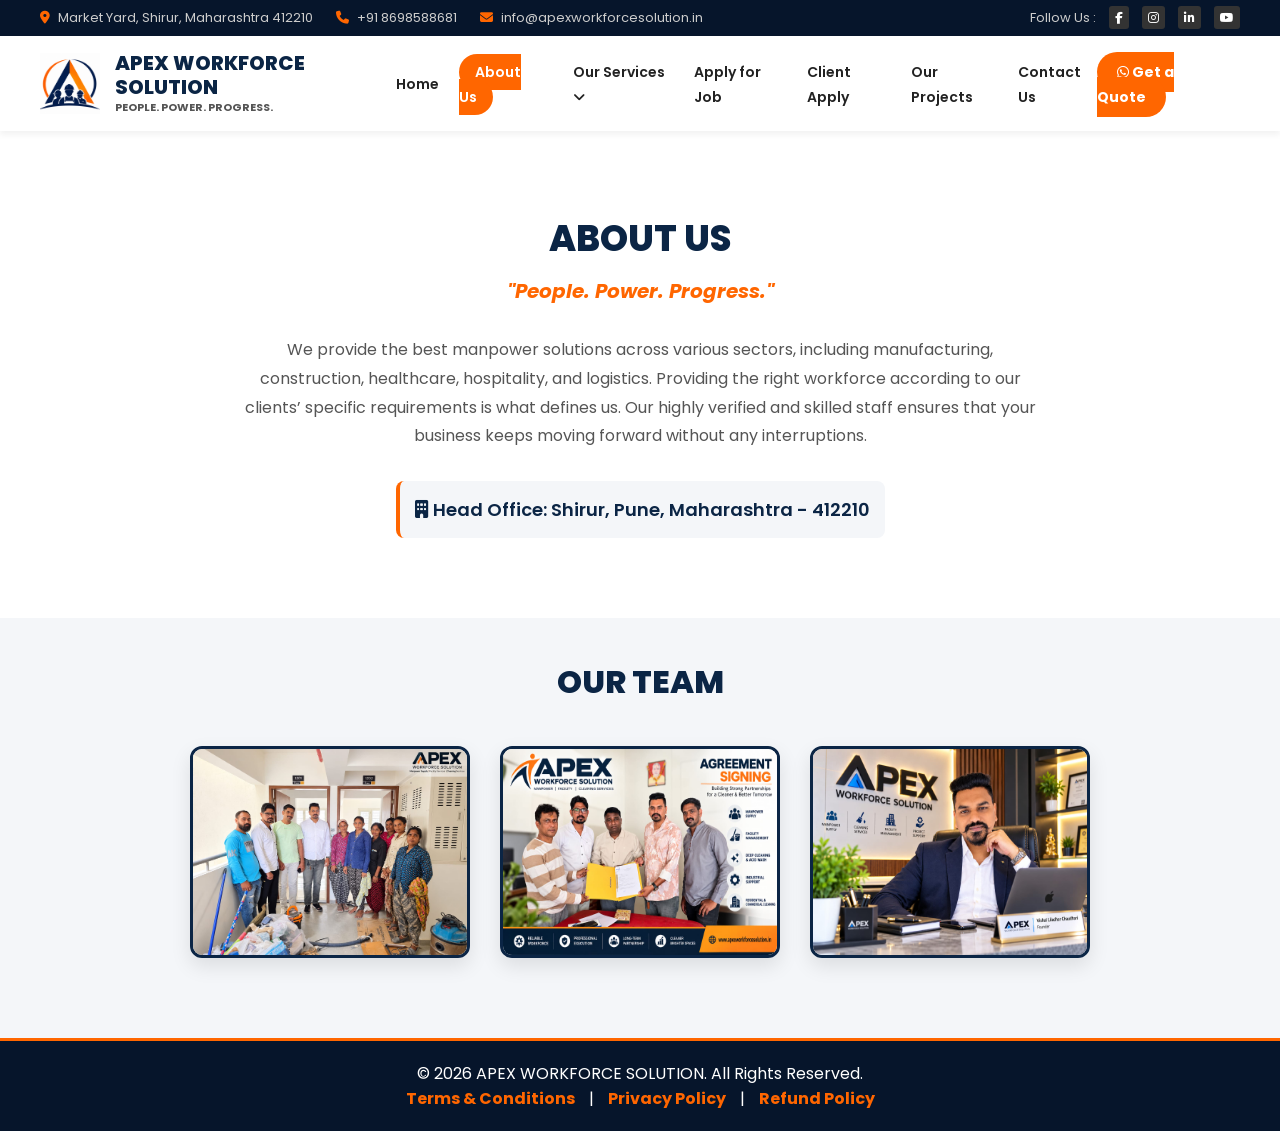
<file: about.html>
<!DOCTYPE html>
<html lang="en">
<head>
    <meta charset="UTF-8">
    <meta name="viewport" content="width=device-width, initial-scale=1.0">
    <title>About Us - APEX WORKFORCE SOLUTION</title>
    <link rel="icon" type="image/png" href="Apex.logo.png">
    <link rel="stylesheet" href="style.css">
    
    <!-- FontAwesome for Icons -->
    <link rel="stylesheet" href="https://cdnjs.cloudflare.com/ajax/libs/font-awesome/6.4.0/css/all.min.css">
    
    <!-- About Us ani Team Page sathi extra CSS -->
    <style>
        .about-page-section {
            padding: 80px 20px;
            background-color: white;
            text-align: center;
        }
        .about-title {
            color: var(--primary-blue);
            font-size: 36px;
            font-weight: 800;
            margin-bottom: 10px;
        }
        .about-motto {
            color: var(--primary-orange);
            font-size: 20px;
            font-style: italic;
            margin-bottom: 30px;
        }
        .about-desc {
            font-size: 16px;
            color: #555;
            max-width: 800px;
            margin: 0 auto 30px;
            line-height: 1.8;
        }
        .head-office {
            font-size: 18px;
            color: var(--primary-blue);
            font-weight: 600;
            background-color: #f4f6f9;
            padding: 15px;
            border-radius: 8px;
            display: inline-block;
            border-left: 4px solid var(--primary-orange);
        }

        .team-section {
            padding: 40px 20px 80px;
            background-color: #f4f6f9;
            text-align: center;
        }
        .team-title {
            color: var(--primary-blue);
            font-size: 32px;
            font-weight: 800;
            margin-bottom: 40px;
        }
        .team-container {
            display: flex;
            justify-content: center;
            gap: 30px;
            flex-wrap: wrap;
        }
        .team-img {
            width: 100%;
            max-width: 280px;
            height: auto;
            border-radius: 12px;
            border: 3px solid var(--primary-blue);
            box-shadow: 0 8px 20px rgba(0,0,0,0.1);
            transition: transform 0.3s ease, border-color 0.3s ease;
        }
        .team-img:hover {
            transform: translateY(-10px);
            border-color: var(--primary-orange);
        }
    </style>
</head>
<body>

    <!-- Top Bar -->
    <div class="top-bar">
        <div class="top-left">
            <span><i class="fa-solid fa-location-dot"></i> Market Yard, Shirur, Maharashtra 412210</span>
            <span><i class="fa-solid fa-phone"></i> +91 8698588681</span>
            <span><i class="fa-solid fa-envelope"></i> info@apexworkforcesolution.in</span>
        </div>
        <div class="top-right">
            <span>Follow Us :</span>
            <a href="#"><i class="fa-brands fa-facebook-f"></i></a>
            <a href="#"><i class="fa-brands fa-instagram"></i></a>
            <a href="#"><i class="fa-brands fa-linkedin-in"></i></a>
            <a href="#"><i class="fa-brands fa-youtube"></i></a>
        </div>
    </div>

    <!-- Header / Navbar -->
    <header class="header">
        <div class="logo-container">
            <img src="Apex.logo.png" alt="Apex Logo" class="logo">
            <div class="company-info">
                <h1>APEX WORKFORCE SOLUTION</h1>
                <p class="motto">PEOPLE. POWER. PROGRESS.</p>
            </div>
        </div>
        <nav class="navbar">
            <ul>
                <li><a href="index.html">Home</a></li>
                <li><a href="about.html" class="active-btn">About Us</a></li>
                <li><a href="#">Our Services <i class="fa-solid fa-angle-down"></i></a></li>
                <li><a href="worker-apply.html" target="_blank">Apply for Job</a></li>
                <li><a href="client-apply.html" target="_blank">Client Apply</a></li>
                <li><a href="#">Our Projects</a></li>
                <li><a href="trainer.html" target="_blank">Contact Us</a></li>
            </ul>
        </nav>
        <div class="header-btn">
            <a href="#" class="quote-btn"><i class="fa-brands fa-whatsapp"></i> Get a Quote</a>
        </div>
    </header>

    <!-- About Us Section -->
    <section class="about-page-section">
        <div class="container">
            <h2 class="about-title">ABOUT US</h2>
            <h3 class="about-motto">"People. Power. Progress."</h3>
            <p class="about-desc">
                We provide the best manpower solutions across various sectors, including manufacturing, construction, healthcare, hospitality, and logistics. Providing the right workforce according to our clients’ specific requirements is what defines us. Our highly verified and skilled staff ensures that your business keeps moving forward without any interruptions.
            </p>
            <div class="head-office">
                <i class="fa-solid fa-building"></i> Head Office: Shirur, Pune, Maharashtra - 412210
            </div>
        </div>
    </section>

    <!-- Our Team Section -->
    <section class="team-section">
        <div class="container">
            <h2 class="team-title">OUR TEAM</h2>
            <div class="team-container">
                <!-- Team Images (Apx1, Apx2, Apx3 naave thevli ahet) -->
                <img src="Apx1.jpeg" alt="Team Member 1" class="team-img">
                <img src="Apx2.jpeg" alt="Team Member 2" class="team-img">
                <img src="Apx3.jpeg" alt="Team Member 3" class="team-img">
            </div>
        </div>
    </section>

    <!-- Footer -->
    <footer class="footer">
        <p>&copy; 2026 APEX WORKFORCE SOLUTION. All Rights Reserved.</p>
        <div class="social-links">
            <a href="terms.html">Terms & Conditions</a> | <a href="privacy.html">Privacy Policy</a> | <a href="refund.html">Refund Policy</a>
        </div>
    </footer>

</body>
</html>
</file>
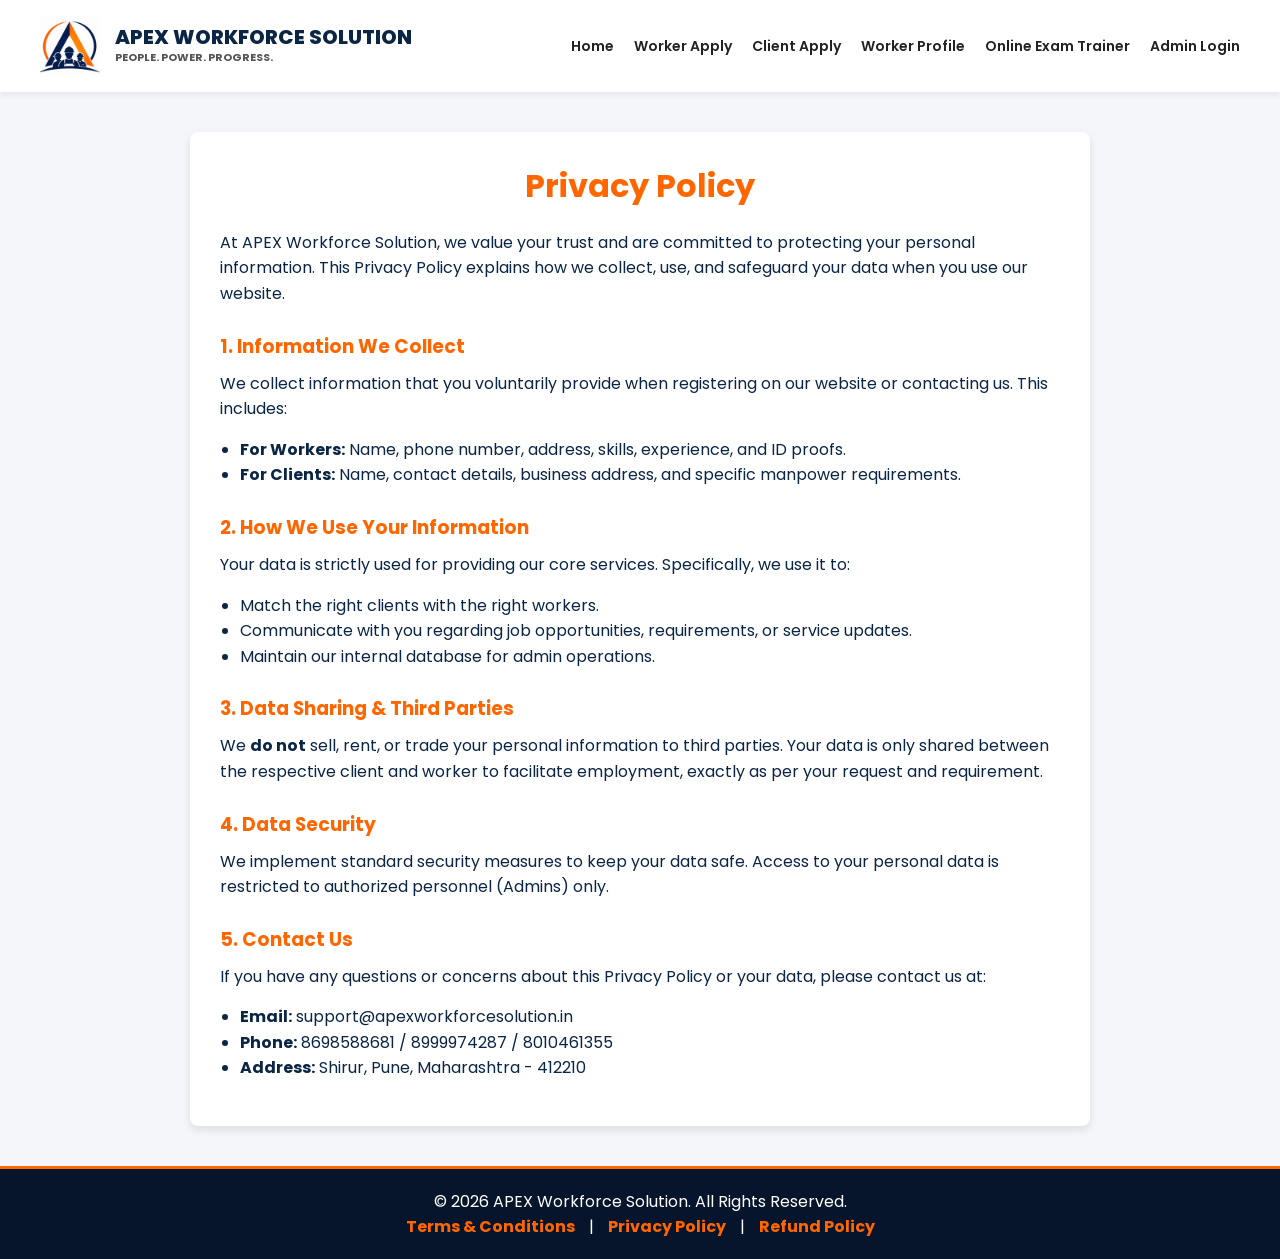
<file: privacy.html>
<!DOCTYPE html>
<html lang="en">
<head>
    <meta charset="UTF-8">
    <meta name="viewport" content="width=device-width, initial-scale=1.0">
    <meta http-equiv="Cache-Control" content="no-cache, no-store, must-revalidate" />
  <meta http-equiv="Pragma" content="no-cache"/>
  <meta http-equiv="Expires" content="0" />
    <title>Privacy Policy - APEX Workforce Solution</title>
    <link rel="icon" type="image/png" href="Apex.logo.png">
    <link rel="stylesheet" href="style.css">
    
    <!-- Legal Pages sathi thodi extra CSS (Fakt hya page purti) -->
    <style>
        .legal-container {
            max-width: 900px;
            margin: 40px auto;
            padding: 30px;
            background-color: white;
            color: #0b2545;
            text-align: left;
            border-radius: 8px;
            box-shadow: 0 4px 8px rgba(0,0,0,0.1);
        }
        .legal-container h1 {
            color: #ff6600;
            text-align: center;
            margin-bottom: 20px;
        }
        .legal-container h3 {
            color: #ff6600;
            margin-top: 25px;
            margin-bottom: 10px;
        }
        .legal-container p, .legal-container ul {
            font-size: 16px;
            line-height: 1.6;
            margin-bottom: 15px;
        }
        .legal-container ul {
            padding-left: 20px;
        }
    </style>
</head>
<body>

    <!-- Header Section -->
    <header class="header">
        <div class="logo-container">
            <img src="Apex.logo.png" alt="Apex Logo" class="logo">
            <div class="company-info">
                <h1>APEX WORKFORCE SOLUTION</h1>
                <p class="motto">PEOPLE. POWER. PROGRESS.</p>
            </div>
        </div>
        <nav class="navbar">
            <ul>
                <li><a href="index.html">Home</a></li>
                <li><a href="worker-apply.html" target="_blank">Worker Apply</a></li>
                <li><a href="client-apply.html" target="_blank">Client Apply</a></li>
                <li><a href="worker-profile.html" target="_blank">Worker Profile</a></li>
                <li><a href="trainer.html" target="_blank">Online Exam Trainer</a></li>
                <li><a href="admin-login.html" target="_blank">Admin Login</a></li>
            </ul>
        </nav>
    </header>

    <!-- Privacy Policy Content -->
    <main class="legal-container">
        <h1>Privacy Policy</h1>
        <p>At APEX Workforce Solution, we value your trust and are committed to protecting your personal information. This Privacy Policy explains how we collect, use, and safeguard your data when you use our website.</p>

        <h3>1. Information We Collect</h3>
        <p>We collect information that you voluntarily provide when registering on our website or contacting us. This includes:</p>
        <ul>
            <li><strong>For Workers:</strong> Name, phone number, address, skills, experience, and ID proofs.</li>
            <li><strong>For Clients:</strong> Name, contact details, business address, and specific manpower requirements.</li>
        </ul>

        <h3>2. How We Use Your Information</h3>
        <p>Your data is strictly used for providing our core services. Specifically, we use it to:</p>
        <ul>
            <li>Match the right clients with the right workers.</li>
            <li>Communicate with you regarding job opportunities, requirements, or service updates.</li>
            <li>Maintain our internal database for admin operations.</li>
        </ul>

        <h3>3. Data Sharing & Third Parties</h3>
        <p>We <strong>do not</strong> sell, rent, or trade your personal information to third parties. Your data is only shared between the respective client and worker to facilitate employment, exactly as per your request and requirement.</p>

        <h3>4. Data Security</h3>
        <p>We implement standard security measures to keep your data safe. Access to your personal data is restricted to authorized personnel (Admins) only.</p>

        <h3>5. Contact Us</h3>
        <p>If you have any questions or concerns about this Privacy Policy or your data, please contact us at:</p>
        <ul>
            <li><strong>Email:</strong> support@apexworkforcesolution.in</li>
            <li><strong>Phone:</strong> 8698588681 / 8999974287 / 8010461355</li>
            <li><strong>Address:</strong> Shirur, Pune, Maharashtra - 412210</li>
        </ul>
    </main>

    <!-- Footer Section -->
    <footer class="footer">
        <p>&copy; 2026 APEX Workforce Solution. All Rights Reserved.</p>
        <div class="social-links">
            <a href="terms.html">Terms & Conditions</a> | 
            <a href="privacy.html">Privacy Policy</a> | 
            <a href="refund.html">Refund Policy</a>
        </div>
    </footer>

</body>
</html>
</file>
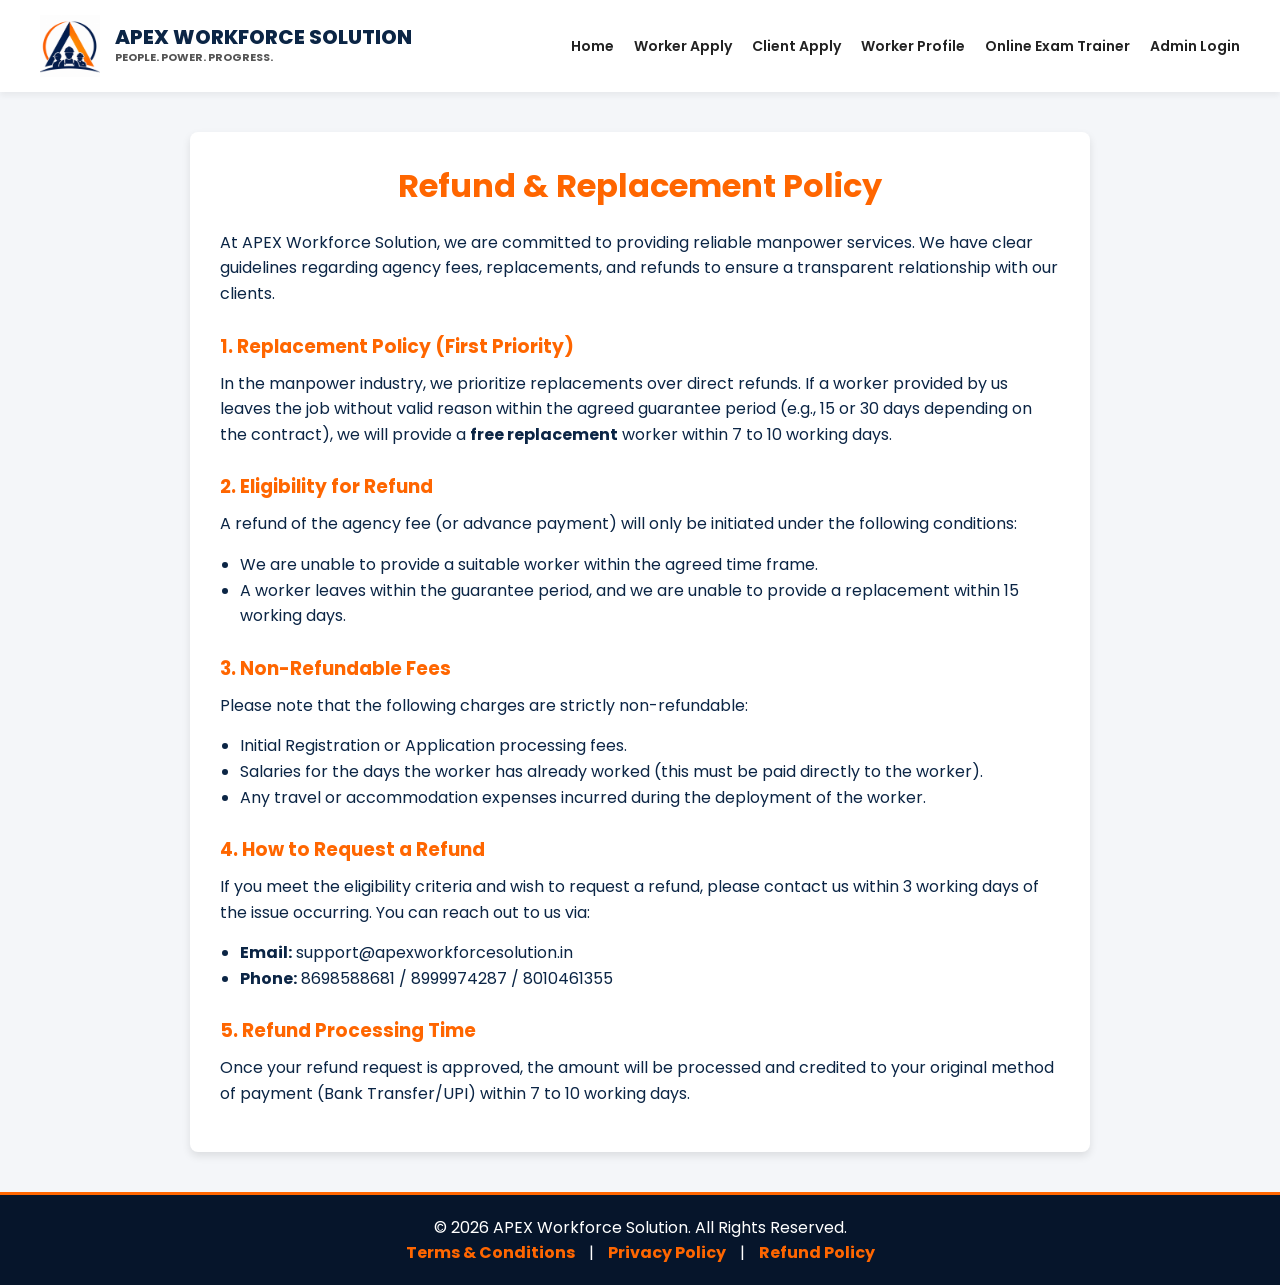
<file: refund.html>
<!DOCTYPE html>
<html lang="en">
<head>
    <meta charset="UTF-8">
    <meta name="viewport" content="width=device-width, initial-scale=1.0">
    <meta http-equiv="Cache-Control" content="no-cache, no-store, must-revalidate" />
  <meta http-equiv="Pragma" content="no-cache"/>
  <meta http-equiv="Expires" content="0" />
    <title>Refund & Replacement Policy - APEX Workforce Solution</title>
    <link rel="icon" type="image/png" href="Apex.logo.png">
    <link rel="stylesheet" href="style.css">
    
    <!-- Legal Pages sathi thodi extra CSS (Fakt hya page purti) -->
    <style>
        .legal-container {
            max-width: 900px;
            margin: 40px auto;
            padding: 30px;
            background-color: white;
            color: #0b2545;
            text-align: left;
            border-radius: 8px;
            box-shadow: 0 4px 8px rgba(0,0,0,0.1);
        }
        .legal-container h1 {
            color: #ff6600;
            text-align: center;
            margin-bottom: 20px;
        }
        .legal-container h3 {
            color: #ff6600;
            margin-top: 25px;
            margin-bottom: 10px;
        }
        .legal-container p, .legal-container ul {
            font-size: 16px;
            line-height: 1.6;
            margin-bottom: 15px;
        }
        .legal-container ul {
            padding-left: 20px;
        }
    </style>
</head>
<body>

    <!-- Header Section -->
    <header class="header">
        <div class="logo-container">
            <img src="Apex.logo.png" alt="Apex Logo" class="logo">
            <div class="company-info">
                <h1>APEX WORKFORCE SOLUTION</h1>
                <p class="motto">PEOPLE. POWER. PROGRESS.</p>
            </div>
        </div>
        <nav class="navbar">
            <ul>
                <li><a href="index.html">Home</a></li>
                <li><a href="worker-apply.html" target="_blank">Worker Apply</a></li>
                <li><a href="client-apply.html" target="_blank">Client Apply</a></li>
                <li><a href="worker-profile.html" target="_blank">Worker Profile</a></li>
                <li><a href="trainer.html" target="_blank">Online Exam Trainer</a></li>
                <li><a href="admin-login.html" target="_blank">Admin Login</a></li>
            </ul>
        </nav>
    </header>

    <!-- Refund Policy Content -->
    <main class="legal-container">
        <h1>Refund & Replacement Policy</h1>
        <p>At APEX Workforce Solution, we are committed to providing reliable manpower services. We have clear guidelines regarding agency fees, replacements, and refunds to ensure a transparent relationship with our clients.</p>

        <h3>1. Replacement Policy (First Priority)</h3>
        <p>In the manpower industry, we prioritize replacements over direct refunds. If a worker provided by us leaves the job without valid reason within the agreed guarantee period (e.g., 15 or 30 days depending on the contract), we will provide a <strong>free replacement</strong> worker within 7 to 10 working days.</p>

        <h3>2. Eligibility for Refund</h3>
        <p>A refund of the agency fee (or advance payment) will only be initiated under the following conditions:</p>
        <ul>
            <li>We are unable to provide a suitable worker within the agreed time frame.</li>
            <li>A worker leaves within the guarantee period, and we are unable to provide a replacement within 15 working days.</li>
        </ul>

        <h3>3. Non-Refundable Fees</h3>
        <p>Please note that the following charges are strictly non-refundable:</p>
        <ul>
            <li>Initial Registration or Application processing fees.</li>
            <li>Salaries for the days the worker has already worked (this must be paid directly to the worker).</li>
            <li>Any travel or accommodation expenses incurred during the deployment of the worker.</li>
        </ul>

        <h3>4. How to Request a Refund</h3>
        <p>If you meet the eligibility criteria and wish to request a refund, please contact us within 3 working days of the issue occurring. You can reach out to us via:</p>
        <ul>
            <li><strong>Email:</strong> support@apexworkforcesolution.in</li>
            <li><strong>Phone:</strong> 8698588681 / 8999974287 / 8010461355</li>
        </ul>

        <h3>5. Refund Processing Time</h3>
        <p>Once your refund request is approved, the amount will be processed and credited to your original method of payment (Bank Transfer/UPI) within 7 to 10 working days.</p>
    </main>

    <!-- Footer Section -->
    <footer class="footer">
        <p>&copy; 2026 APEX Workforce Solution. All Rights Reserved.</p>
        <div class="social-links">
            <a href="terms.html">Terms & Conditions</a> | 
            <a href="privacy.html">Privacy Policy</a> | 
            <a href="refund.html">Refund Policy</a>
        </div>
    </footer>

</body>
</html>
</file>
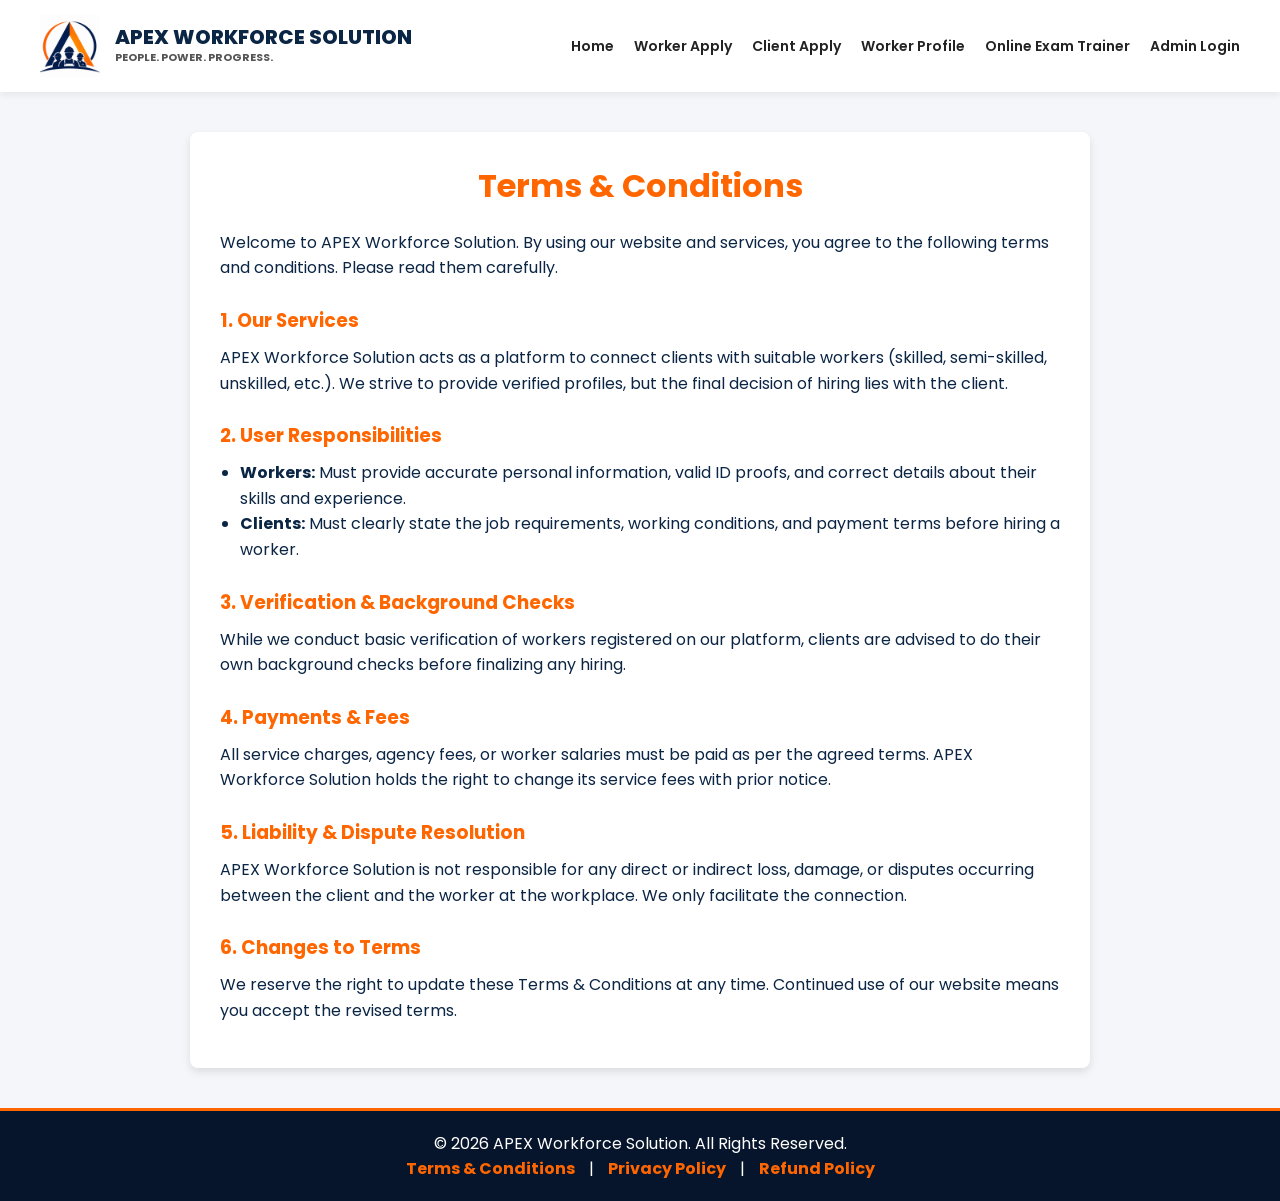
<file: terms.html>
<!DOCTYPE html>
<html lang="en">
<head>
    <meta charset="UTF-8">
    <meta name="viewport" content="width=device-width, initial-scale=1.0">
    <meta http-equiv="Cache-Control" content="no-cache, no-store, must-revalidate" />
  <meta http-equiv="Pragma" content="no-cache"/>
  <meta http-equiv="Expires" content="0" />
    <title>Terms & Conditions - APEX Workforce Solution</title>
    <link rel="icon" type="image/png" href="Apex.logo.png">
    <link rel="stylesheet" href="style.css">
    
    <!-- Legal Pages sathi thodi extra CSS (Fakt hya page purti) -->
    <style>
        .legal-container {
            max-width: 900px;
            margin: 40px auto;
            padding: 30px;
            background-color: white;
            color: #0b2545;
            text-align: left;
            border-radius: 8px;
            box-shadow: 0 4px 8px rgba(0,0,0,0.1);
        }
        .legal-container h1 {
            color: #ff6600;
            text-align: center;
            margin-bottom: 20px;
        }
        .legal-container h3 {
            color: #ff6600;
            margin-top: 25px;
            margin-bottom: 10px;
        }
        .legal-container p, .legal-container ul {
            font-size: 16px;
            line-height: 1.6;
            margin-bottom: 15px;
        }
        .legal-container ul {
            padding-left: 20px;
        }
    </style>
</head>
<body>

    <!-- Header Section (Same as Home Page) -->
    <header class="header">
        <div class="logo-container">
            <img src="Apex.logo.png" alt="Apex Logo" class="logo">
            <div class="company-info">
                <h1>APEX WORKFORCE SOLUTION</h1>
                <p class="motto">PEOPLE. POWER. PROGRESS.</p>
            </div>
        </div>
        <nav class="navbar">
            <ul>
                <li><a href="index.html">Home</a></li>
                <li><a href="worker-apply.html" target="_blank">Worker Apply</a></li>
                <li><a href="client-apply.html" target="_blank">Client Apply</a></li>
                <li><a href="worker-profile.html" target="_blank">Worker Profile</a></li>
                <li><a href="trainer.html" target="_blank">Online Exam Trainer</a></li>
                <li><a href="admin-login.html" target="_blank">Admin Login</a></li>
            </ul>
        </nav>
    </header>

    <!-- Terms & Conditions Content -->
    <main class="legal-container">
        <h1>Terms & Conditions</h1>
        <p>Welcome to APEX Workforce Solution. By using our website and services, you agree to the following terms and conditions. Please read them carefully.</p>

        <h3>1. Our Services</h3>
        <p>APEX Workforce Solution acts as a platform to connect clients with suitable workers (skilled, semi-skilled, unskilled, etc.). We strive to provide verified profiles, but the final decision of hiring lies with the client.</p>

        <h3>2. User Responsibilities</h3>
        <ul>
            <li><strong>Workers:</strong> Must provide accurate personal information, valid ID proofs, and correct details about their skills and experience.</li>
            <li><strong>Clients:</strong> Must clearly state the job requirements, working conditions, and payment terms before hiring a worker.</li>
        </ul>

        <h3>3. Verification & Background Checks</h3>
        <p>While we conduct basic verification of workers registered on our platform, clients are advised to do their own background checks before finalizing any hiring.</p>

        <h3>4. Payments & Fees</h3>
        <p>All service charges, agency fees, or worker salaries must be paid as per the agreed terms. APEX Workforce Solution holds the right to change its service fees with prior notice.</p>

        <h3>5. Liability & Dispute Resolution</h3>
        <p>APEX Workforce Solution is not responsible for any direct or indirect loss, damage, or disputes occurring between the client and the worker at the workplace. We only facilitate the connection.</p>

        <h3>6. Changes to Terms</h3>
        <p>We reserve the right to update these Terms & Conditions at any time. Continued use of our website means you accept the revised terms.</p>
    </main>

    <!-- Footer Section -->
    <footer class="footer">
        <p>&copy; 2026 APEX Workforce Solution. All Rights Reserved.</p>
        <div class="social-links">
            <a href="terms.html">Terms & Conditions</a> | 
            <a href="privacy.html">Privacy Policy</a> | 
            <a href="refund.html">Refund Policy</a>
        </div>
    </footer>

</body>
</html>
</file>
<file: style.css>
/* Google Fonts Import */
@import url('https://fonts.googleapis.com/css2?family=Poppins:wght@300;400;600;700;800&display=swap');

* {
    margin: 0;
    padding: 0;
    box-sizing: border-box;
    font-family: 'Poppins', sans-serif;
}

body {
    background-color: #f4f6f9;
}

/* Variables for Colors */
:root {
    --primary-blue: #0b2545;
    --primary-orange: #ff6600;
    --text-dark: #222;
    --text-light: #fff;
}

.container {
    max-width: 1200px;
    margin: 0 auto;
    padding: 0 20px;
}

/* 1. Top Bar */
.top-bar {
    background-color: #06152b;
    color: #ccc;
    font-size: 13px;
    display: flex;
    justify-content: space-between;
    padding: 8px 40px;
}
.top-left span { margin-right: 20px; }
.top-left i { color: var(--primary-orange); margin-right: 5px; }
.top-right a {
    color: white;
    margin-left: 10px;
    text-decoration: none;
    background: #333;
    padding: 3px 6px;
    border-radius: 3px;
    font-size: 12px;
}
.top-right a:hover { background: var(--primary-orange); }

/* 2. Header & Navbar */
.header {
    background-color: white;
    display: flex;
    justify-content: space-between;
    align-items: center;
    padding: 15px 40px;
    box-shadow: 0 4px 6px rgba(0,0,0,0.05);
    position: sticky;
    top: 0;
    z-index: 1000;
}
.logo-container {
    display: flex;
    align-items: center;
    gap: 15px;
}
.logo { width: 60px; height: auto; }
.company-info h1 {
    font-size: 20px;
    color: var(--primary-blue);
    font-weight: 800;
    line-height: 1.2;
}
.company-info .motto {
    font-size: 11px;
    font-weight: bold;
    color: #555;
}

.navbar ul {
    list-style: none;
    display: flex;
    gap: 20px;
    align-items: center;
}
.navbar ul li a {
    text-decoration: none;
    color: var(--text-dark);
    font-weight: 600;
    font-size: 14px;
    transition: 0.3s;
}
.navbar ul li a:hover { color: var(--primary-orange); }
.active-btn {
    background-color: var(--primary-orange);
    color: white !important;
    padding: 8px 16px;
    border-radius: 20px;
}

.quote-btn {
    background-color: var(--primary-orange);
    color: white;
    text-decoration: none;
    padding: 10px 20px;
    border-radius: 30px;
    font-weight: bold;
    font-size: 14px;
}

/* 3. Hero Section (Full Background Image) */
.hero-section {
    /* linear-gradient mule banner.jpg var thoda dark effect yeil ani text changla disel */
    background: linear-gradient(rgba(11, 37, 69, 0.6), rgba(11, 37, 69, 0.8)), url('img1.png') center/cover no-repeat;
    color: white;
    padding: 100px 40px 140px;
    position: relative;
}

.hero-content {
    max-width: 700px;
    z-index: 2;
    position: relative;
}

/* Ujavya bajucha box hide kela karan at image background la set ahe */
.hero-image-area {
    display: none; 
}

.hero-subtitle { color: var(--primary-orange); font-weight: 600; letter-spacing: 2px; font-size: 14px; margin-bottom: 10px;}
.hero-title { font-size: 60px; font-weight: 800; line-height: 1.1; margin-bottom: 20px;}
.hero-desc { font-size: 16px; margin-bottom: 30px; color: #ddd;}
.btn-primary, .btn-outline {
    display: inline-block;
    padding: 12px 25px;
    border-radius: 30px;
    text-decoration: none;
    font-weight: bold;
    margin-right: 15px;
}
.btn-primary { background-color: var(--primary-orange); color: white; border: 2px solid var(--primary-orange);}
.btn-outline { background-color: transparent; color: white; border: 2px solid white;}

/* Ribbon */
.hero-features-ribbon {
    position: absolute;
    bottom: 0;
    left: 0;
    width: 100%;
    background: rgba(0,0,0,0.4);
    display: flex;
    justify-content: space-around;
    padding: 15px 0;
    font-size: 14px;
    font-weight: 600;
    z-index: 2;
}
.hero-features-ribbon span { color: white; }

/* 4. Services Section */
.services-section { padding: 60px 0; background: white; }
.services-header { display: flex; justify-content: space-between; align-items: flex-end; margin-bottom: 40px;}
.small-heading { color: var(--primary-orange); font-weight: bold; text-transform: uppercase; margin-bottom: 5px;}
.services-title-left h2 { font-size: 32px; color: var(--primary-blue); margin-bottom: 10px;}
.services-title-left p { color: #666; max-width: 600px;}
.btn-outline-dark { padding: 10px 20px; border: 2px solid var(--primary-orange); color: var(--primary-orange); border-radius: 30px; text-decoration: none; font-weight: bold;}

.cards-grid {
    display: grid;
    grid-template-columns: repeat(auto-fit, minmax(250px, 1fr));
    gap: 25px;
}
.service-card-new {
    background: white;
    border-radius: 10px;
    overflow: hidden;
    box-shadow: 0 5px 15px rgba(0,0,0,0.08);
    transition: 0.3s;
}
.service-card-new:hover { transform: translateY(-5px); }
.service-img { width: 100%; height: 200px; object-fit: cover;}
.service-card-content { padding: 20px;}
.service-card-content h3 { font-size: 18px; color: var(--primary-blue); margin-bottom: 10px;}
.service-card-content p { font-size: 14px; color: #555; margin-bottom: 15px; line-height: 1.5;}
.know-more { color: var(--primary-orange); font-weight: bold; text-decoration: none;}

/* 5. Why Choose Us & Stats */
.why-us-stats-section { background-color: var(--primary-blue); color: white; padding: 60px 0;}
.flex-split { display: flex; justify-content: space-between; align-items: center; gap: 40px; flex-wrap: wrap;}
.why-us-left h2 { font-size: 32px; margin-bottom: 30px; color: white;}
.why-features { display: grid; grid-template-columns: 1fr 1fr; gap: 20px;}
.w-feat { display: flex; align-items: center; gap: 10px; font-weight: 600; font-size: 15px;}
.w-feat i { color: var(--primary-orange); font-size: 20px;}

.stats-right { display: grid; grid-template-columns: 1fr 1fr 1fr 1fr; gap: 20px; text-align: center;}
.stat-box h2 { color: white; font-size: 36px; margin-bottom: 5px;}
.stat-box p { color: var(--primary-orange); font-size: 14px; font-weight: bold;}

/* 6. Projects Banner */
.projects-banner {
    background: linear-gradient(rgba(11,37,69,0.8), rgba(11,37,69,0.8)), url('project-bg.jpg') center/cover;
    color: white;
    padding: 80px 20px;
    text-align: left;
}
.projects-banner h2 { font-size: 36px; color: var(--primary-orange); margin-bottom: 15px;}
.projects-banner p { font-size: 18px; margin-bottom: 25px; max-width: 500px;}

/* Footer */
.footer {
    background-color: #06152b;
    color: white;
    text-align: center;
    padding: 20px;
    border-top: 3px solid var(--primary-orange);
}
.social-links a { color: var(--primary-orange); text-decoration: none; margin: 0 10px; font-weight: bold;}
.social-links a:hover { color: white; }

/* 7. Mobile Responsive */
@media (max-width: 768px) {
    .top-bar { display: none; } /* Mobile var top bar disnar nahi */
    .header { flex-direction: column; padding: 15px; position: static; }
    .navbar ul { flex-direction: column; gap: 10px; margin-top: 15px;}
    
    .hero-section { padding: 60px 20px 180px; text-align: center;} /* Mobile var padding adjust kela */
    .hero-title { font-size: 40px; }
    .hero-features-ribbon { flex-direction: column; text-align: center; padding: 10px; gap: 10px;}
    .hero-features-ribbon span { margin-bottom: 5px;}
    
    .btn-primary, .btn-outline { display: block; margin-bottom: 10px; margin-right: 0;}
    
    .services-header { flex-direction: column; align-items: flex-start; gap: 20px;}
    .stats-right { grid-template-columns: 1fr 1fr; }
}
/* --- Client / Worker Apply Form Style --- */
.form-page {
    background-color: #f4f7f6;
    padding: 40px 20px;
}

.form-container {
    max-width: 900px;
    margin: 0 auto;
    background-color: white;
    padding: 30px;
    border-radius: 8px;
    box-shadow: 0 4px 10px rgba(0,0,0,0.1);
    border-top: 5px solid #ff6600; /* Varti keshari border */
}

.form-main-title {
    text-align: center;
    color: #0b2545; /* Gadad Nila */
    font-size: 28px;
    margin-bottom: 5px;
}

.form-subtitle {
    text-align: center;
    color: #555;
    margin-bottom: 30px;
}

/* Form che Sections */
.form-section {
    margin-bottom: 30px;
    padding-bottom: 20px;
    border-bottom: 1px solid #ddd;
}

.section-heading {
    background-color: #0b2545; /* Nila Background */
    color: white;
    padding: 10px 15px;
    border-radius: 5px;
    margin-bottom: 20px;
    font-size: 18px;
}

/* Grid System (Don column sathi) */
.form-grid {
    display: grid;
    grid-template-columns: 1fr 1fr;
    gap: 20px;
}

.full-width {
    grid-column: span 2;
}

.input-group label {
    display: block;
    font-weight: bold;
    color: #333;
    margin-bottom: 5px;
}

.input-group input, 
.input-group select, 
.input-group textarea {
    width: 100%;
    padding: 10px;
    border: 1px solid #ccc;
    border-radius: 4px;
    font-size: 14px;
}

.input-group input:focus, 
.input-group select:focus, 
.input-group textarea:focus {
    border-color: #ff6600;
    outline: none;
}

/* Checkbox Grid */
.checkbox-grid {
    display: grid;
    grid-template-columns: repeat(4, 1fr);
    gap: 15px;
}

.checkbox-grid label {
    font-size: 15px;
    color: #333;
    display: flex;
    align-items: center;
    gap: 8px;
}

/* Agreement ani Submit Button */
.agreement-box {
    margin: 20px 0;
    font-weight: bold;
    color: #0b2545;
}

.submit-btn {
    background-color: #ff6600;
    color: white;
    border: none;
    padding: 15px 30px;
    font-size: 18px;
    font-weight: bold;
    border-radius: 5px;
    cursor: pointer;
    width: 100%;
    transition: 0.3s;
}

.submit-btn:hover {
    background-color: #0b2545;
}

/* Mobile View sathi Media Query */
@media (max-width: 768px) {
    .form-grid {
        grid-template-columns: 1fr; /* Mobile var ekakhali ek */
    }
    .full-width {
        grid-column: span 1;
    }
    .checkbox-grid {
        grid-template-columns: 1fr 1fr; /* Mobile var 2 columns */
    }
}
</file>
